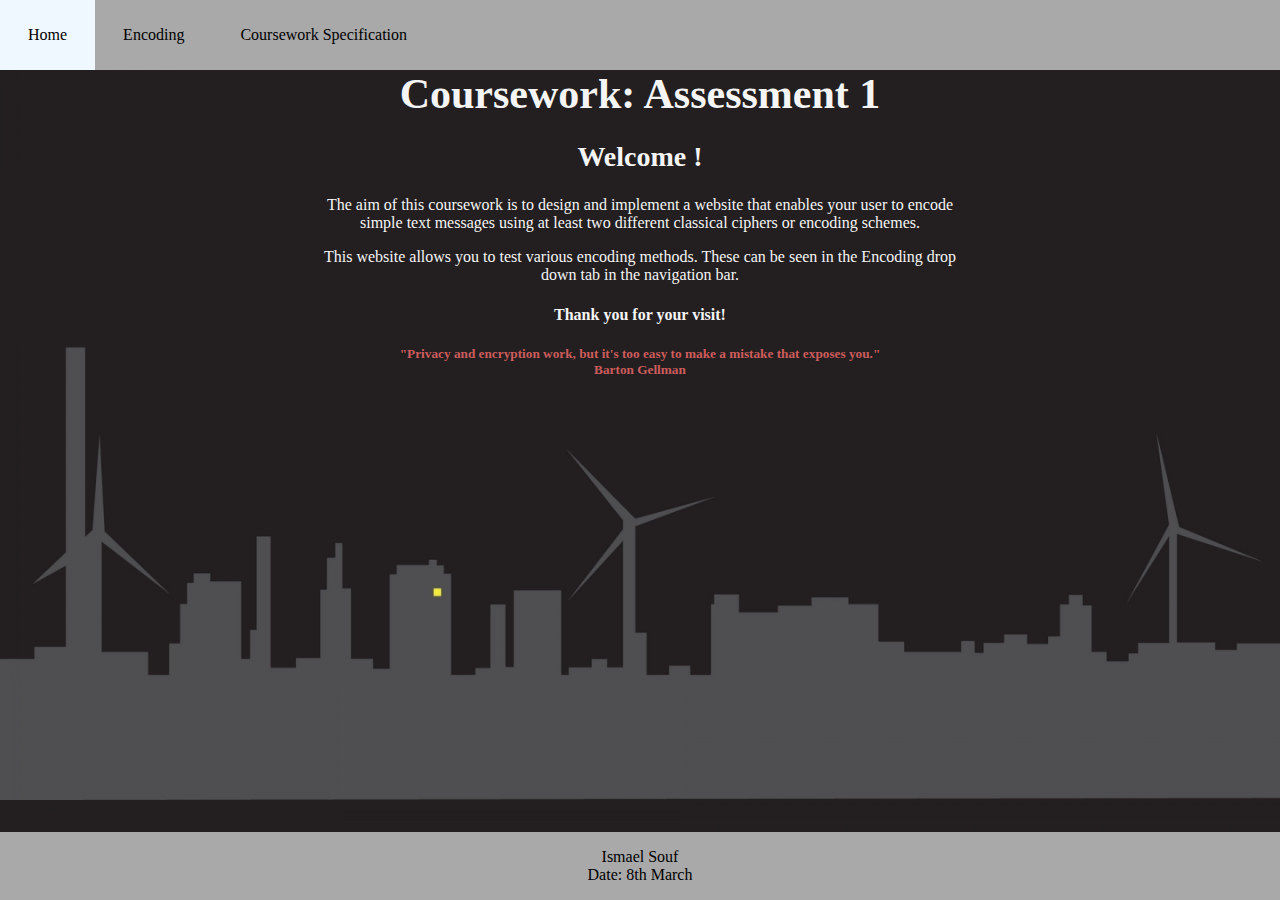
<file: index.html>
<!DOCTYPE html>
<html>
    <head>
        <link rel="stylesheet" type="text/css" href="coursework1.css">
        <meta charset="=utf-8">
        <title>Index</title>
    </head>
    <body>               
          <ul>   
	      <li><a href="index.html">Home</a></li>   
          <li class="dropdown">
             <a href="javascript:void(0)" class="dropbtn">Encoding</a>
             <div class="dropdown-content">
	      <a href="base64.html">Base64</a>
          <a href="morse.html">Morse</a>  
          </div>
               <li><a href="specification.html">Coursework Specification</a></li>   
            </ul> 
          </li>
        </ul>

        <h1> Coursework: Assessment 1 </h1> 
  
	    <h2>Welcome !</h2>
	    <p>The aim of this coursework is to design and implement a website that enables your user to encode simple text messages using at least two different classical ciphers or encoding schemes.</p> 
		<p>This website allows you to test various encoding methods. These can be seen in the Encoding drop down tab in the navigation bar. </p>
          
		<h4>Thank you for your visit!</h4>
        <h5>"Privacy and encryption work, but it's too easy to make a mistake that exposes you."<br>Barton Gellman</h5> 

	<div class="footer">
	<p>Ismael Souf <br> Date: 8th March</p>
	</div>
	</body>  
 </html>
</file>
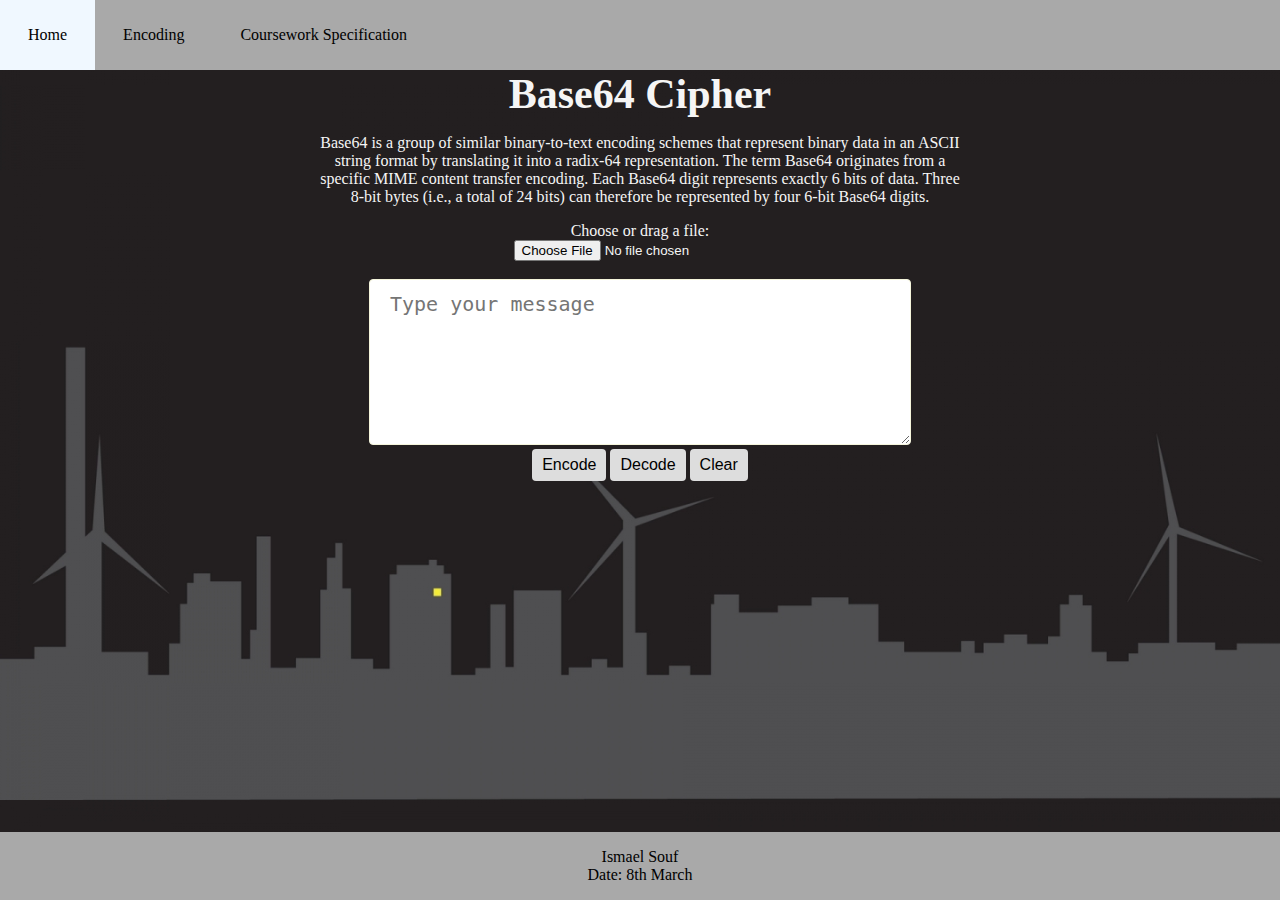
<file: base64.html>
<!DOCTYPE html>
<html>
    <head>
        <link rel="stylesheet" type="text/css" href="coursework1.css">
        <meta charset="=utf-8">
        <title>Base64 Cipher</title>
    </head>
    <body>               
          <ul>   
	      <li><a href="index.html">Home</a></li>   
          <li class="dropdown">
             <a href="javascript:void(0)" class="dropbtn">Encoding</a>
             <div class="dropdown-content">
          <a href="morse.html">Morse</a> 
          </div>
               <li><a href="specification.html">Coursework Specification</a></li>   
            </ul> 
          </li>
        </ul>    
    <h1> Base64 Cipher </h1> 
<p>
    Base64 is a group of similar binary-to-text encoding schemes that represent binary data in an ASCII string format by translating it into a radix-64 representation. The term Base64 originates from a specific MIME content transfer encoding. Each Base64 digit represents exactly 6 bits of data. Three 8-bit bytes (i.e., a total of 24 bits) can therefore be represented by four 6-bit Base64 digits.
</p>
     
         <div align="center">
    <div>
        <label for="filePicker">Choose or drag a file:</label><br>
        <input type="file" id="filePicker">
    </div>
    <br>
    <div>
	    <textarea placeholder="Type your message" id="message" style="font:20px/1.25 normal freemono, calibri, monospace;width:70%;height:7em;"></textarea>
        </div>
		<div class="btn">
        <div style="text-align:center;">
		  <button class="button" type="submit" onclick="encodeBase(this)">Encode</button>
		  <button class="button" type="submit" onclick="decodeBase(this)">Decode</button>
          <button class="button" type="submit" onclick="eraseText()">Clear</button>
		</div>     
        <script type="text/javascript" src="base64.js"></script>  
            <div class="footer">
                <p>Ismael Souf <br> Date: 8th March</p>
	</div>     
   </body>
 </html>
</file>
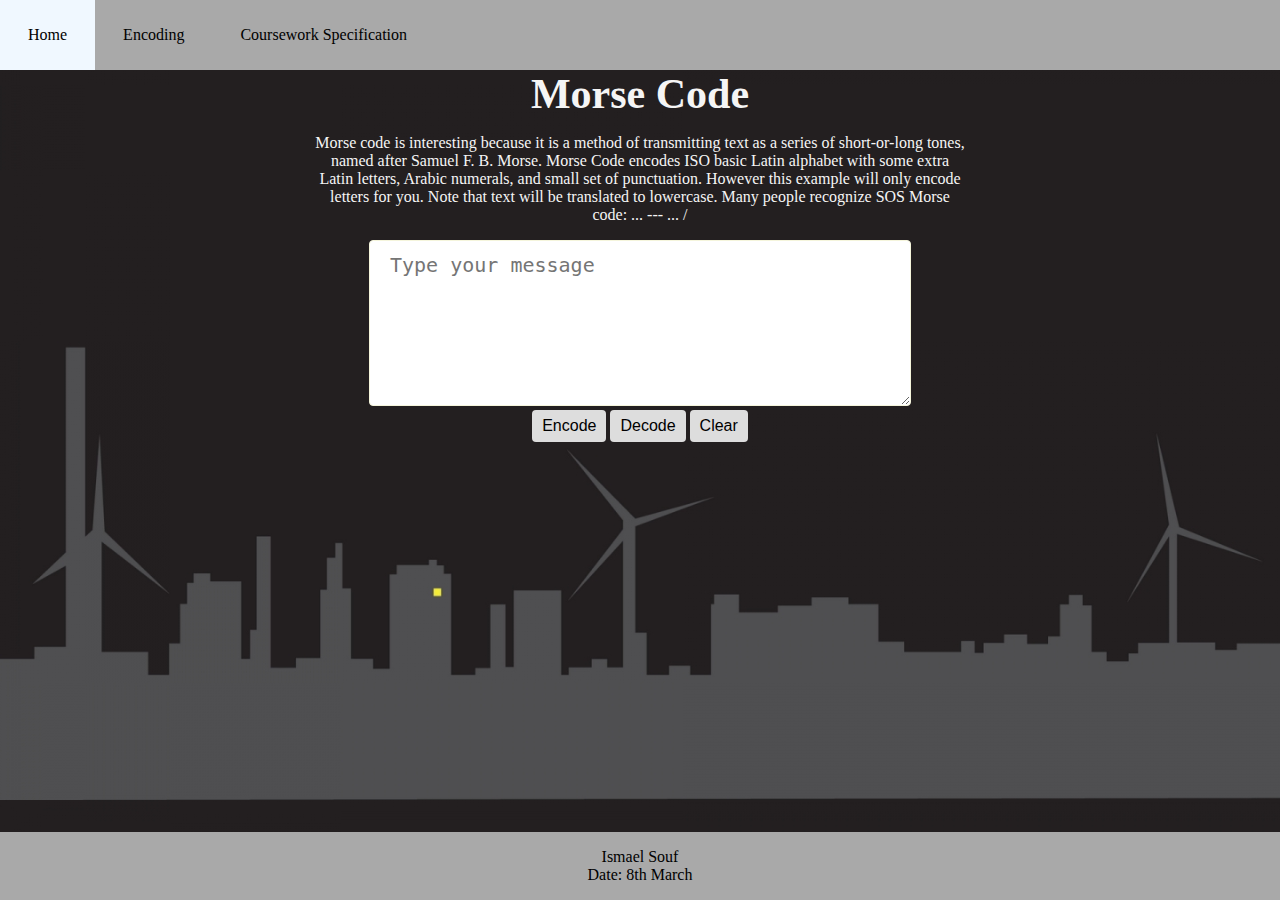
<file: morse.html>
<!DOCTYPE html>
<html>
    <head>
        <link rel="stylesheet" type="text/css" href="coursework1.css">
        <meta charset="=utf-8">
        <title>Morse</title>
    </head>
    <body>               
          <ul>   
	      <li><a href="index.html">Home</a></li>   
          <li class="dropdown">
             <a href="javascript:void(0)" class="dropbtn">Encoding</a>
             <div class="dropdown-content">
	      <a href="base64.html">Base64 Cipher</a>
          </div>
              <li><a href="specification.html">Coursework Specification</a></li>   
            </ul> 
          </li>
        </ul>       
    <h1> Morse Code </h1> 
 
<p> Morse code is interesting because it is a method of transmitting text as a series of short-or-long tones, named after Samuel F. B. Morse. Morse Code encodes ISO basic Latin alphabet with some extra Latin letters, Arabic numerals, and small set of punctuation. However this example will only encode letters for you. Note that text will be translated to lowercase. Many people recognize SOS Morse code: 
... --- ... / 
</p>      
       
        <div id="input_area">
            <div align="center">
       <textarea placeholder="Type your message" id="message" style="font:20px/1.25 normal freemono, calibri, monospace;width:90%;height:7em;"></textarea><br />
        <div class="btn">
        <div style="text-align:center;">
				<button class="button" type="submit" onclick="encode()">Encode</button>
				<button class="button" type="submit" onclick="decode()">Decode</button>
                <button class="button" type="submit" onclick="eraseText()">Clear</button> 
           
		</div> 
    <div>
          <script type="text/javascript" src="morse.js"></script>
            <div class="footer">
	           <p>Ismael Souf <br> Date: 8th March</p>
	</div>
   </body>
 </html>
</file>
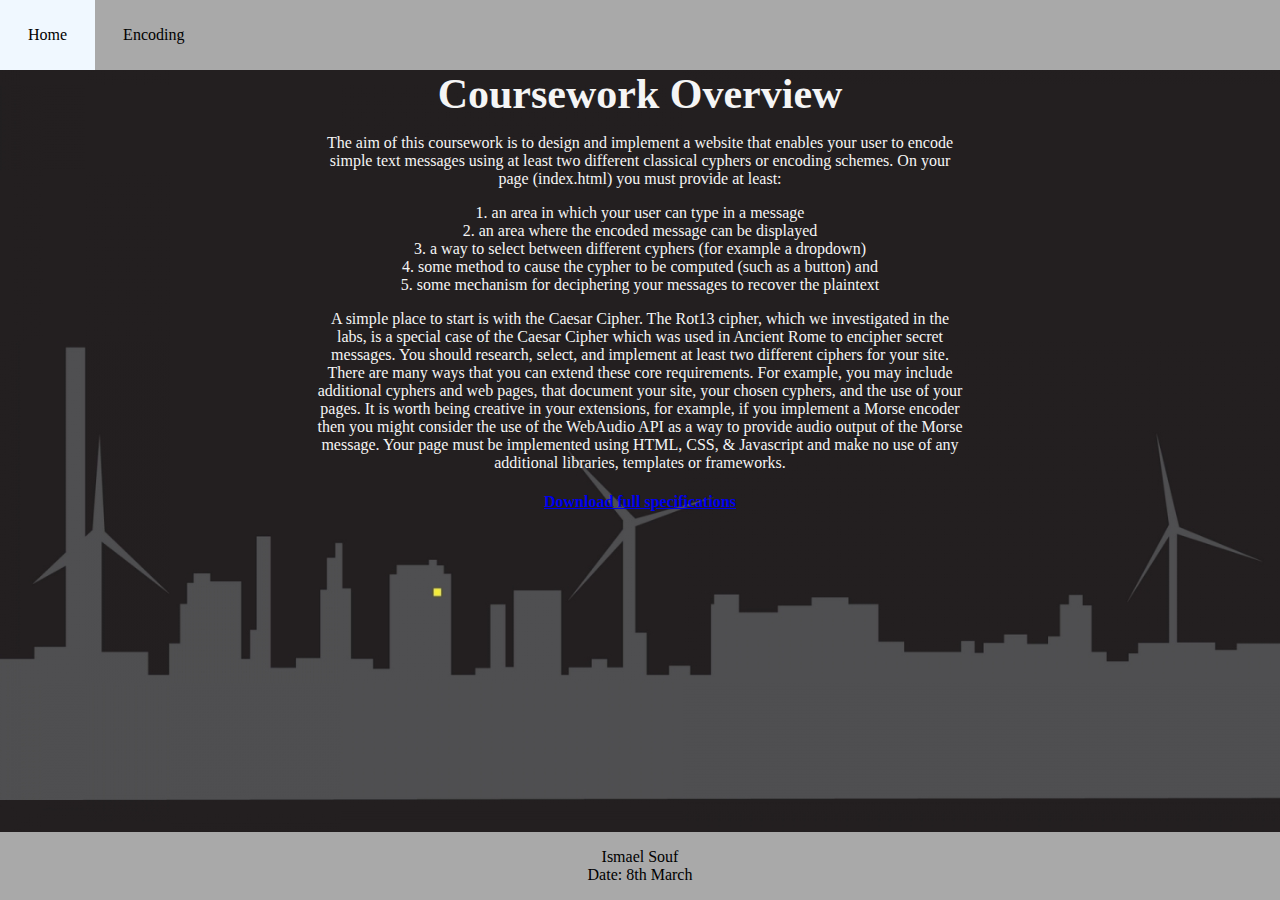
<file: specification.html>
<!DOCTYPE html>
<html>
    <head>
        <link rel="stylesheet" type="text/css" href="coursework1.css">
        <meta charset="=utf-8">
        <title>Index</title>
    </head>
    <body>               
          <ul>   
	      <li><a href="index.html">Home</a></li>   
          <li class="dropdown">
             <a href="javascript:void(0)" class="dropbtn">Encoding</a>
             <div class="dropdown-content">
	      <a href="base64.html">Base64</a>
          <a href="morse.html">Morse</a>  
          </div>
            </ul> 
          </li>
        </ul>
        
        
    <h1> Coursework Overview</h1> 
	    <p>
The aim of this coursework is to design and implement a website that enables your user to encode simple text messages using at least two different classical cyphers or encoding schemes. On your page (index.html) you must provide at least:
        </p>
         <p> 
             1. an area in which your user can type in a message<br>
             2. an area where the encoded message can be displayed<br>
             3. a way to select between different cyphers (for example a dropdown)<br>
             4. some method to cause the cypher to be computed (such as a button) and<br>
             5. some mechanism for deciphering your messages to recover the plaintext<br>
          </p>
          <p>A simple place to start is with the Caesar Cipher. The Rot13 cipher, which we investigated in the labs, is a special case of the Caesar Cipher which was used in Ancient Rome to encipher secret messages. You should research, select, and implement at least two different ciphers for your site.
There are many ways that you can extend these core requirements. For example, you may include additional cyphers and web pages, that document your site, your chosen cyphers, and the use of your pages. It is worth being creative in your extensions, for example, if you implement a Morse encoder then you might consider the use of the WebAudio API as a way to provide audio output of the Morse message.
Your page must be implemented using HTML, CSS, & Javascript and make no use of any additional libraries, templates or frameworks. 
        </p>
		   <h4><a href= "https://www.dropbox.com/s/04myfz68kyjivjr/descriptor%231.pdf?dl=1">Download full specifications</a></h4>
	<div class="footer">
<p>Ismael Souf <br> Date: 8th March</p>
	</div>
	</body>       
 </html>
</file>
<file: coursework1.css>
body { /* Styles the Body */
        background-image: url("Simple.jpg");
		background-color: black;
        background-size: cover;
		font-family: Calibri;
		color: whitesmoke;
		margin: 0;
		padding-bottom:150px;

     }

h1 { /* Styles the h1 */
	color: whitesmoke;
	font-size: 42px;
    text-align: center; 
    margin: 0;
}

h2 { /* Styles the h2 */
	color: whitesmoke;
	font-size: 28px;
    margin-left: auto;
    margin-right: auto;
    text-align: center;
}

h3 { /* Styles the h3 */
	color: whitesmoke;
	font-size: 28px;
    margin-left: auto;
    margin-right: auto;
    text-align: center;
}

h4
{
    color:whitesmoke;
    text-align: center;
}

h5
{
    color:indianred;
    text-align:center;
}

ul {
  list-style-type: none;
  margin: 0;
  padding: 0;
  overflow: hidden;
  background-color: darkgrey;
}

li {
  float: left;
}

li a, .dropbtn {
  display: inline-block;
  color: black;
  text-align: center;
  padding: 26px 28px;
  text-decoration: none;
}

li a:hover, .dropdown:hover .dropbtn {
  background-color: aliceblue;
}

li.dropdown {
  display: inline-block;
  height: 70px;
}

.dropdown-content {
  display: none;
  position: absolute;
  background-color: black;
  min-width: 160px;
  box-shadow: 0px 8px 16px 0px rgba(0,0,0,0.2);
  z-index: 1;
}

.dropdown-content a {
  color: grey;
  padding: 12px 16px;
  text-decoration: none;
  display: block;
  text-align: left;
}

.dropdown-content a:hover {background-color: #f1f1f1}

.dropdown:hover .dropdown-content {
  display: block;
}

p { /* Style the paragraph */
	max-width: 650px;
    margin-left: auto;
    margin-right: auto;
    text-align: center;
}

div { /* Styles the div */
    display: block;
}

.center { /* Makes items go center */
    display: block;
    margin-left: auto;
    margin-right: auto;
    width: 20%;
}

textarea{ /* Styles the textbox */
	border:1px solid beige;
	width: 40%; 
	margin-left :auto;
    margin-right: auto;
	max-width: 500px;
	padding: 12px 20px;
    border-radius: 4px;
}

.btn .button { /* Styles the button */
    background-color: #ddd;
    border: none;
    padding: 7px 10px;
    text-align: center;
    text-decoration: none;
    display: inline-block;
    font-size: 16px;
    cursor: pointer;
    border-radius: 4px;
}

.btn .button:hover { /* Styles the button when hovered */
    background-color: darkgrey;
    color: white;
}

.footer {
	position:fixed;
	left: 0px; 
	bottom: 0px;
	width: 100%; 
    background-color: darkgrey;
	padding: 0px 0%;
    text-align: center;
	color: black;
}

.test 
{
  display: block;
  margin-left: auto;
  margin-right: auto;
  width: 10%;
}
</file>
